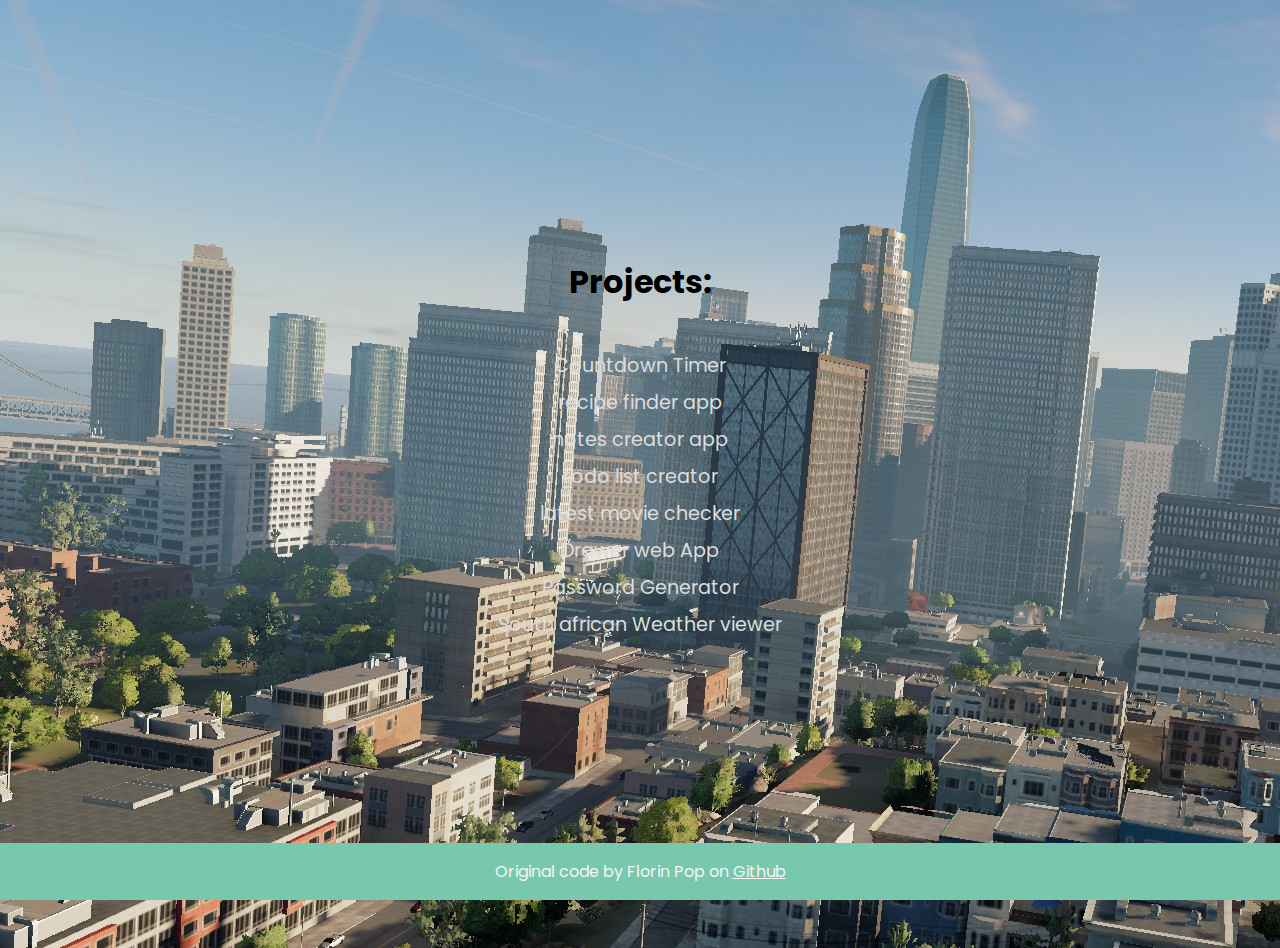
<file: index.html>
<!DOCTYPE html>
<html lang="en">
    <head>
        <meta charset="UTF-8" />
        <meta name="viewport" content="width=device-width, initial-scale=1.0" />
        <title>My own versions of the 10 Projects in 10 Hours</title>
        <link rel="stylesheet" href="style.css" />
    </head>
    <body>
        <h1>Projects:</h1>
        <ul>
            <li>
                <a target="_blank" href="countdown-timer/index.html"
                    >Countdown Timer</a
                >
            </li>
            <li>
                <a target="_blank" href="recipe finder app/index.html">recipe finder app</a>
            </li>
            <li>
                <a target="_blank" href="notes creator app/index.html">notes creator app</a>
            </li>
            <li><a target="_blank" href="todo list creator/index.html">todo list creator</a></li>
            <li>
                <a target="_blank" href="latest movie checker/index.html">latest movie checker</a>
            </li>
            <li>
                <a target="_blank" href="Drawer web App/index.html">Drawer web App</a>
            </li>
            <li>
                <a target="_blank" href="auto password-generator/index.html"
                    >Password Generator</a
                >
            </li>
            <li>
                <a target="_blank" href="South african Weather viewer/index.html">South african Weather viewer</a>
            </li>
        </ul>

        <footer>
            Original code by Florin Pop on
            <a
                target="_blank"
                href="https://github.com/florinpop17/10-projects-10-hours"
                >Github</a
            >
        </footer>
    </body>
</html>
</file>
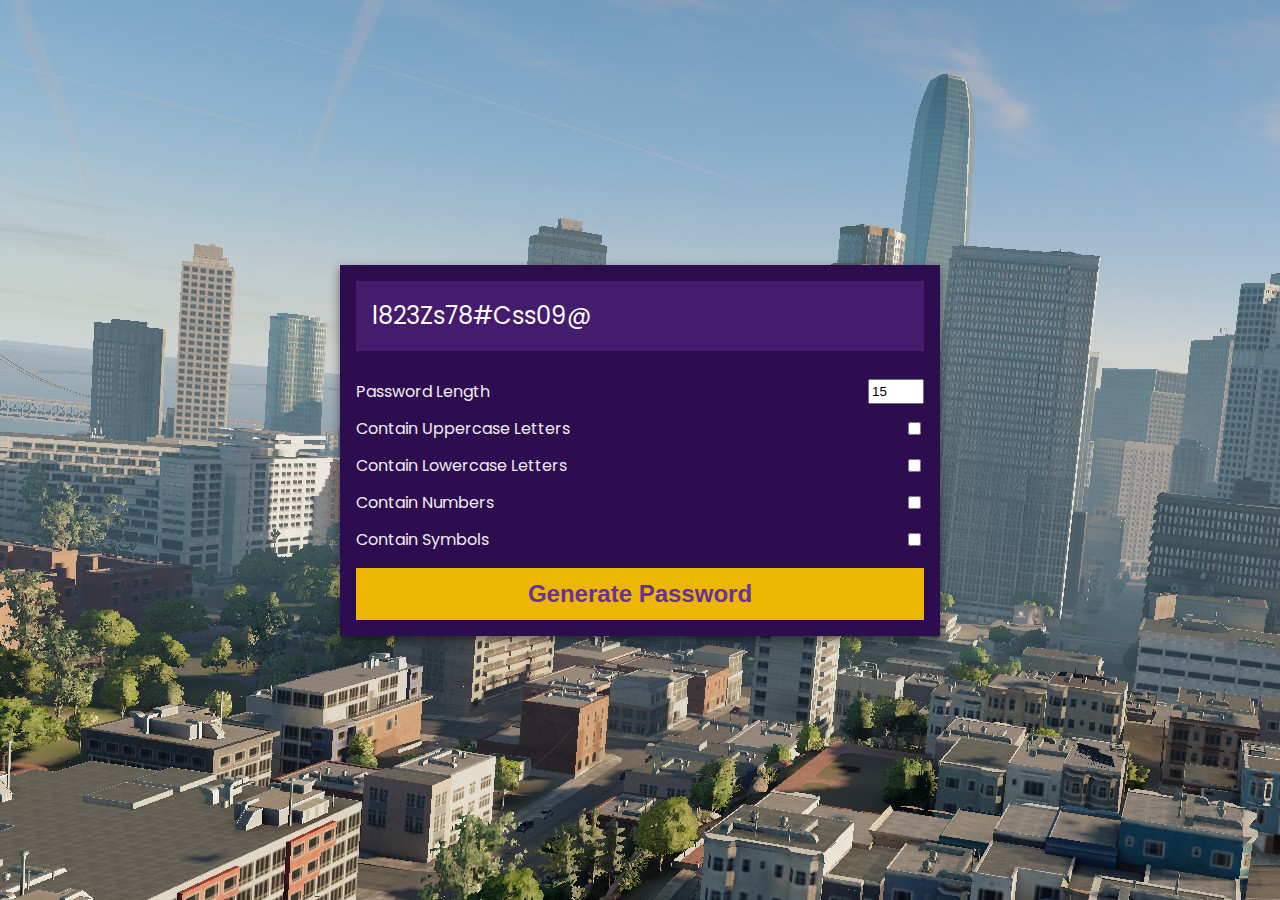
<file: auto password-generator/index.html>
<!DOCTYPE html>
<html lang="en">
    <head>
        <meta charset="UTF-8" />
        <meta name="viewport" content="width=device-width, initial-scale=1.0" />
        <title>Password Generator</title>
        <link rel="stylesheet" href="style.css" />
        <script src="script.js" defer></script>
    </head>
    <body>
        <div class="pw-container">
            <div class="pw-header">
                <div class="pw">
                    <span id="pw">l823Zs78#Css09@</span>
                    <button id="copy">Copy</button>
                </div>
            </div>
            <div class="pw-body">
                <div class="form-control">
                    <label for="len">Password Length</label>
                    <input id="len" value="15" type="number" min="2" max="30" />
                </div>
                <div class="form-control">
                    <label for="upper">Contain Uppercase Letters</label>
                    <input id="upper" type="checkbox" />
                </div>
                <div class="form-control">
                    <label for="lower">Contain Lowercase Letters</label>
                    <input id="lower" type="checkbox" />
                </div>
                <div class="form-control">
                    <label for="number">Contain Numbers</label>
                    <input id="number" type="checkbox" />
                </div>
                <div class="form-control">
                    <label for="symbol">Contain Symbols</label>
                    <input id="symbol" type="checkbox" />
                </div>
                <button class="generate" id="generate">
                    Generate Password
                </button>
            </div>
        </div>
    </body>
</html>
</file>
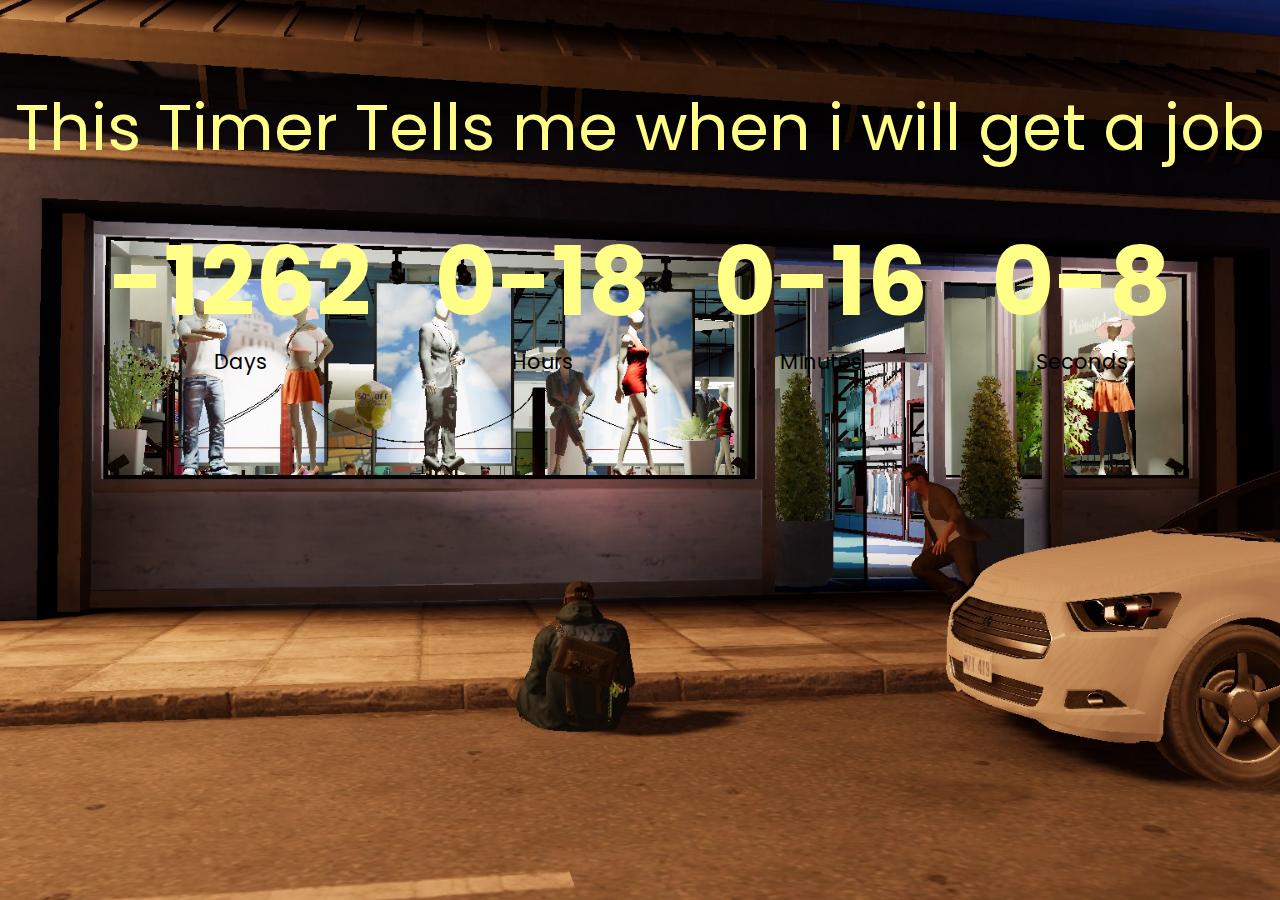
<file: countdown-timer/index.html>
<!DOCTYPE html>
<html lang="en">
    <head>
        <meta charset="UTF-8" />
        <meta name="viewport" content="width=device-width, initial-scale=1.0" />
        <title>Timer Countdown</title>
        <link rel="stylesheet" href="style.css" />
        <script src="script.js" defer></script>
    </head>
    <body>
        <h1>This Timer Tells me when i will get a job</h1>
		
		<div class="counter-container">
			<div class="counter-el days-c">
				<p class="big-text" id="days">0</p>
				<span>Days</span>
			</div>
			
			<div class="counter-el hours-c">
				<p class="big-text" id="hours">0</p>
				<span>Hours</span>
			</div>
			
			<div class="counter-el minutes-c">
				<p class="big-text" id="minutes">0</p>
				<span>Minutes</span>
			</div>
			
			<div class="counter-el seconds-c">
				<p class="big-text" id="seconds">0</p>
				<span>Seconds</span>
			</div>
		</div>
    </body>
</html>
</file>
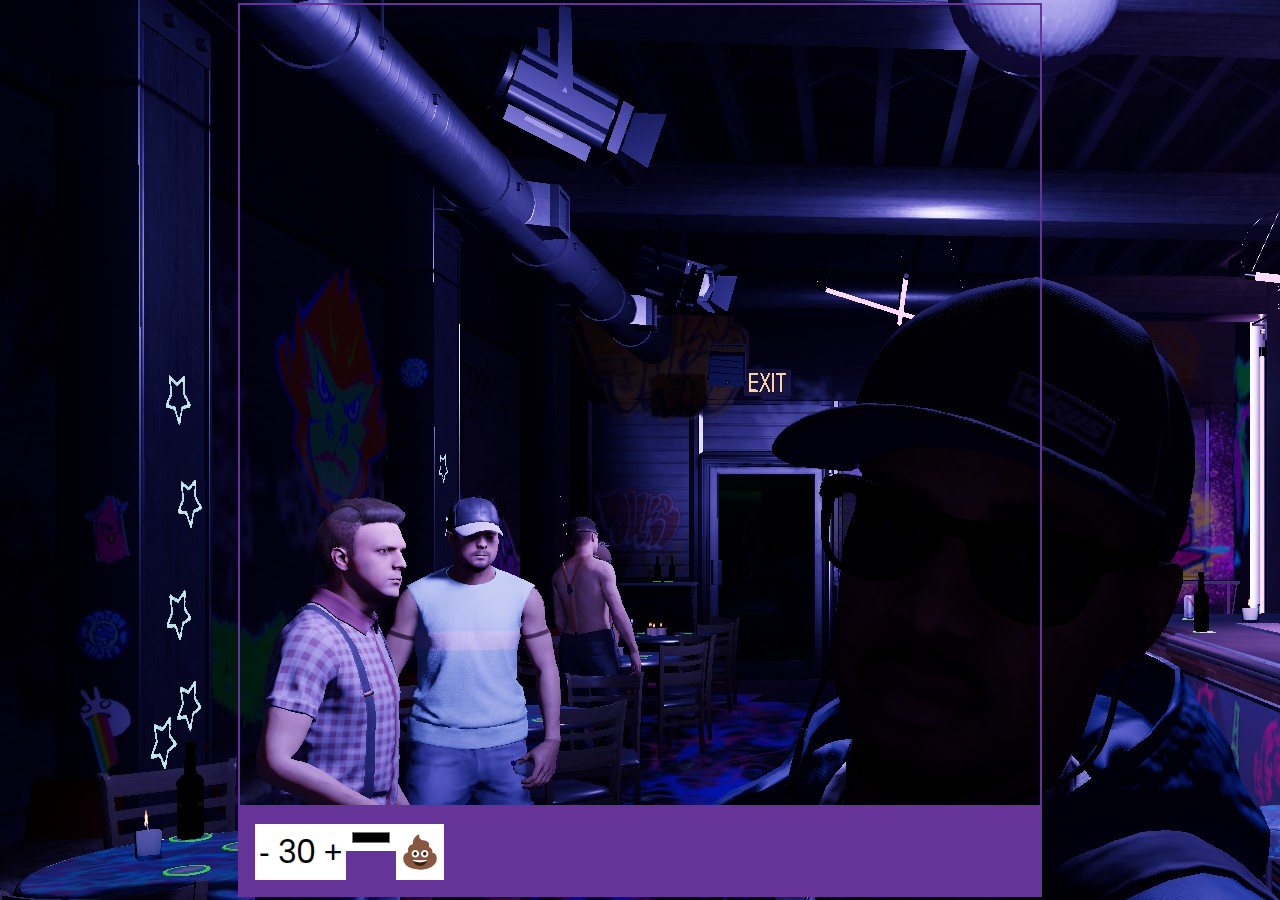
<file: Drawer web App/index.html>
<!DOCTYPE html>
<html lang="en">
    <head>
        <meta charset="UTF-8" />
        <meta name="viewport" content="width=device-width, initial-scale=1.0" />
        <title>The drawing web application</title>
        <link rel="stylesheet" href="style.css" />
        <script src="script.js" defer></script>
    </head>
    <body>
        <canvas id="canvas" width="800" height="800"></canvas>
		<div class="toolbox">
			<button id="decrease">-</button>
			<span id="size">30</span>
			<button id="increase">+</button>
			<input type="color" id="color" />
			<button id="clear">💩</button>
		</div>
    </body>
</html>
</file>
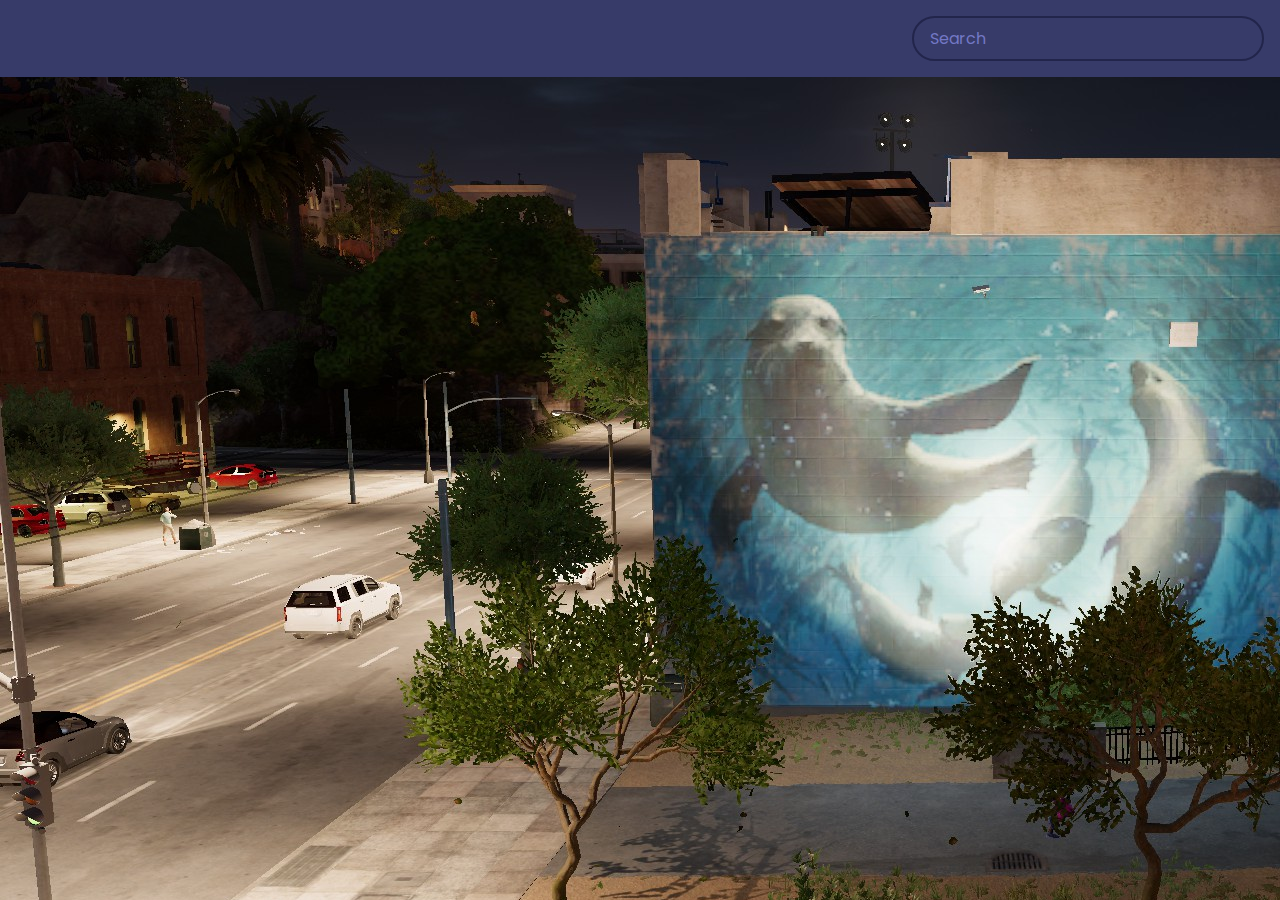
<file: latest movie checker/index.html>
<!DOCTYPE html>
<html lang="en">
    <head>
        <meta charset="UTF-8" />
        <meta name="viewport" content="width=device-width, initial-scale=1.0" />
        <title>Movie App</title>
        <link rel="stylesheet" href="style.css" />
        <script src="script.js" defer></script>
    </head>
    <body>
        <header>
            <form id="form">
                <input
                    type="text"
                    id="search"
                    placeholder="Search"
                    class="search"
                />
            </form>
        </header>
        <main id="main"></main>
    </body>
</html>
</file>
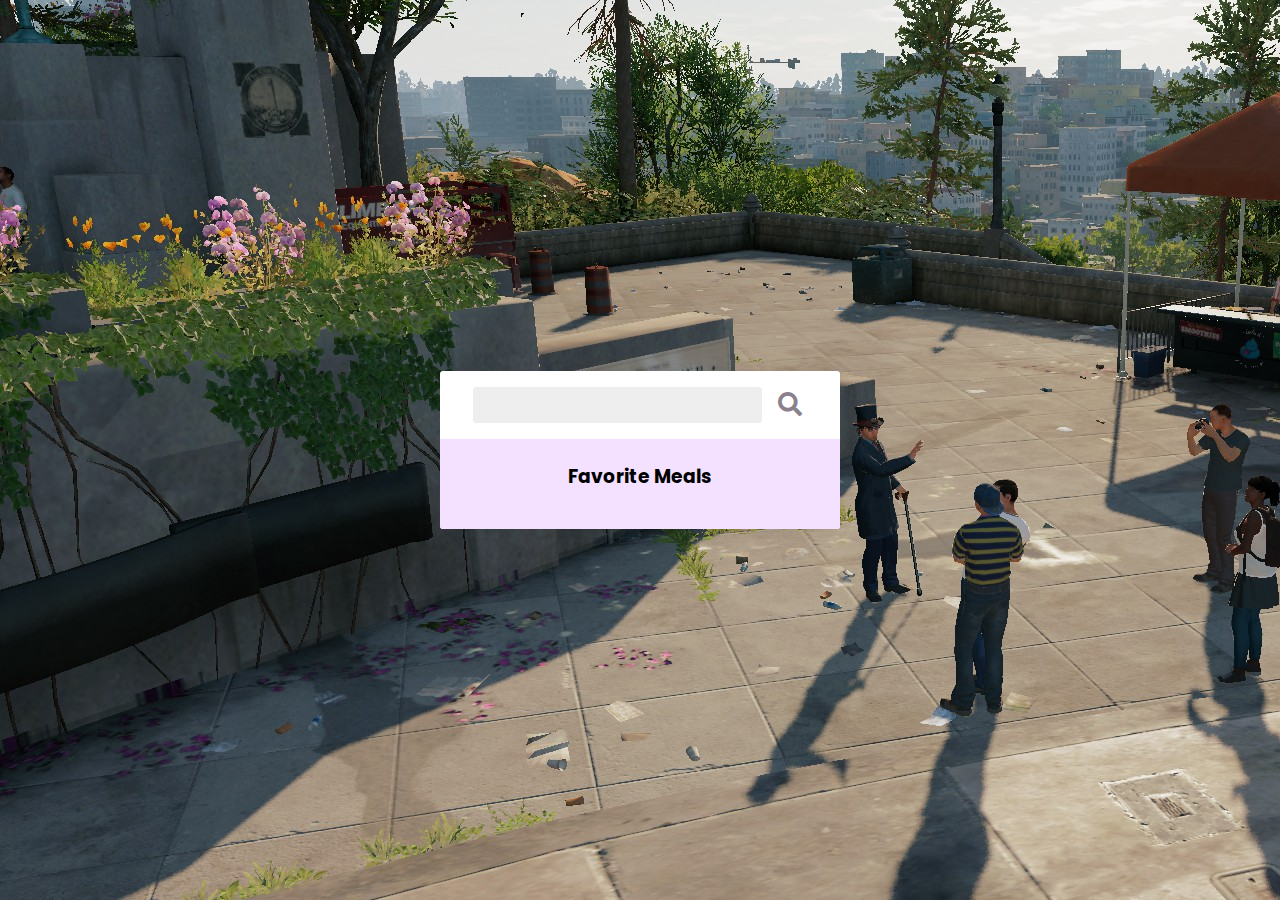
<file: recipe finder app/index.html>
<!DOCTYPE html>
<html lang="en">
    <head>
        <meta charset="UTF-8" />
        <meta name="viewport" content="width=device-width, initial-scale=1.0" />
        <title>Recipes App</title>
        <link
            rel="stylesheet"
            href="https://cdnjs.cloudflare.com/ajax/libs/font-awesome/5.14.0/css/all.min.css"
        />
        <link rel="stylesheet" href="style.css" />
        <script src="script.js" defer></script>
    </head>
    <body>
        <div class="mobile-container">
            <header>
                <input type="text" id="search-term" />
                <button id="search"><i class="fas fa-search"></i></button>
            </header>
            <div class="fav-container">
                <h3>Favorite Meals</h3>
                <ul class="fav-meals" id="fav-meals"></ul>
            </div>
            <div class="meals" id="meals"></div>
        </div>

        <div class="popup-container hidden" id="meal-popup">
            <div class="popup">
                <button id="close-popup" class="close-popup">
                    <i class="fas fa-times"></i>
                </button>
                <div class="meal-info" id="meal-info"></div>
            </div>
        </div>
    </body>
</html>
</file>
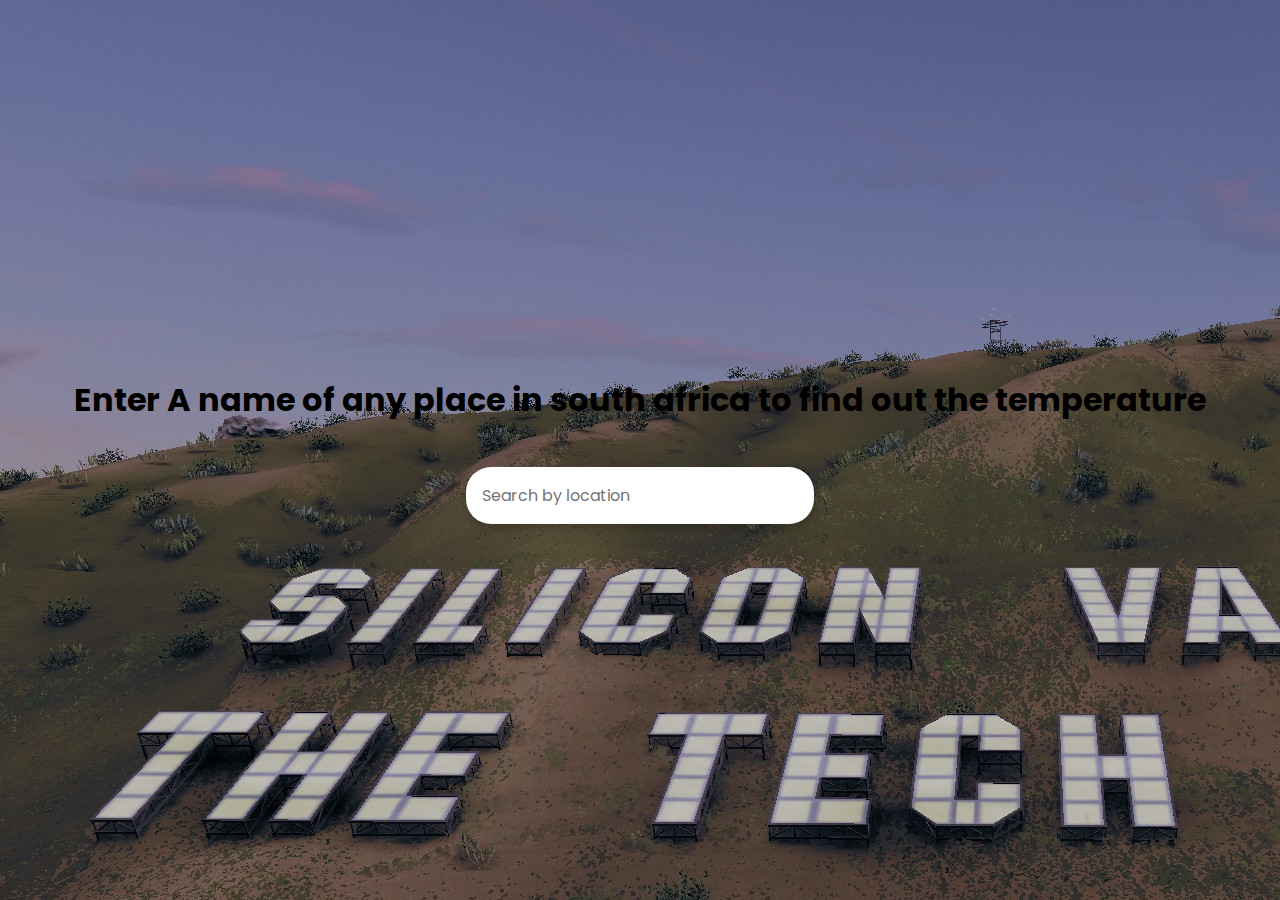
<file: South african Weather viewer/index.html>
<!DOCTYPE html>
<html lang="en">
    <head>
        <meta charset="UTF-8" />
        <meta name="viewport" content="width=device-width, initial-scale=1.0" />
        <title>Weather App</title>
        <link rel="stylesheet" href="style.css" />
        <script src="script.js" defer></script>
    </head>
    <body>
	<h1>Enter A name of any place in south africa to find out the temperature<h1>
        <form id="form">
            <input
                type="text"
                id="search"
                placeholder="Search by location"
                autocomplete="off"
            />
        </form>
        <main id="main"></main>
    </body>
</html>
</file>
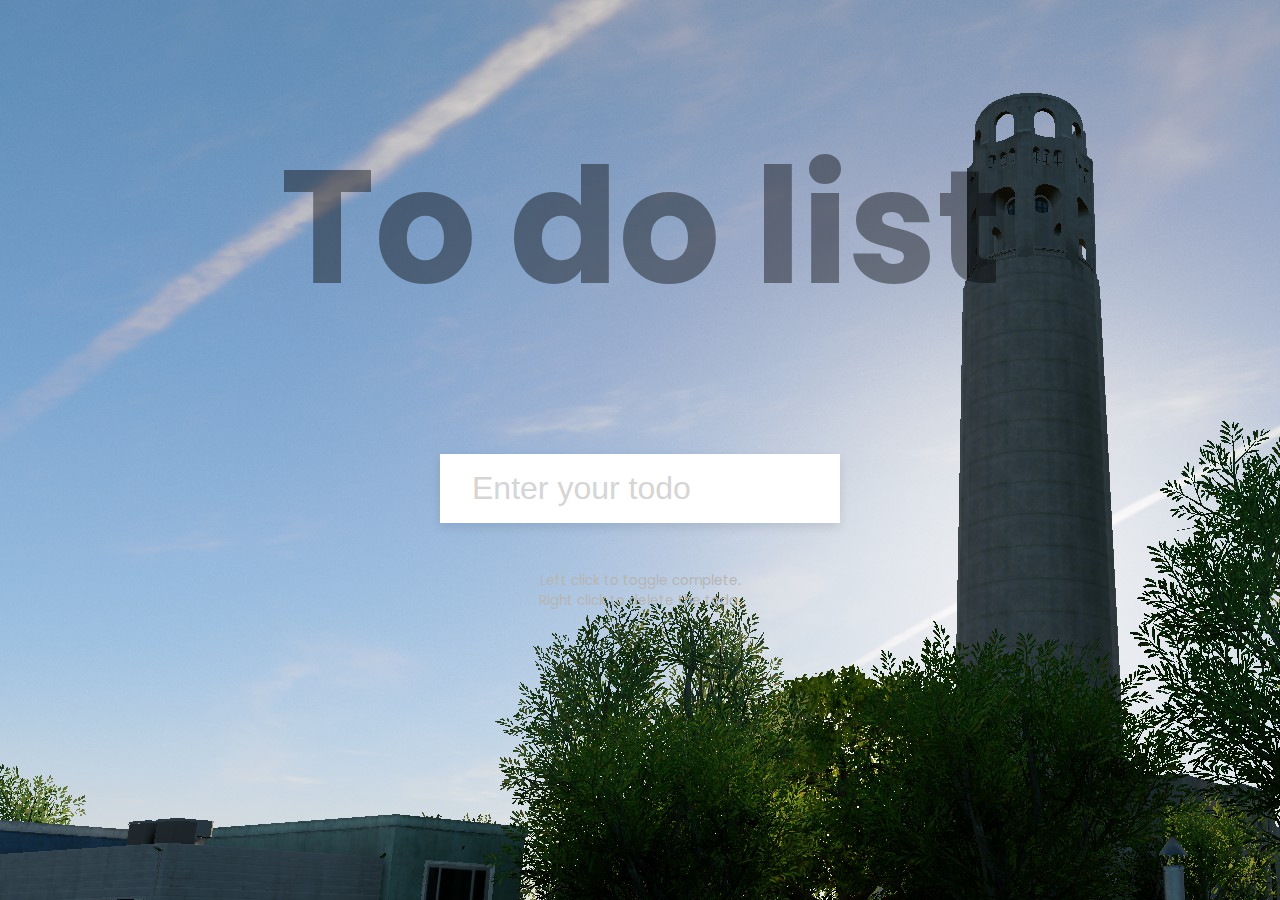
<file: todo list creator/index.html>
<!DOCTYPE html>
<html lang="en">
    <head>
        <meta charset="UTF-8" />
        <meta name="viewport" content="width=device-width, initial-scale=1.0" />
        <title>ToDo App</title>
        <link rel="stylesheet" href="style.css" />
        <script src="script.js" defer></script>
    </head>
    <body>
        <h1>To do list</h1>
        <form id="form">
            <input
                type="text"
                id="input"
                class="input"
                placeholder="Enter your todo"
                autocomplete="off"
            />
            <ul class="todos" id="todos"></ul>
        </form>
        <small
            >Left click to toggle complete. <br />Right click to delete the
            todo.</small
        >
    </body>
</html>
</file>
<file: style.css>
@import url("https://fonts.googleapis.com/css2?family=Poppins:wght@200;400;600&display=swap");

* {
    box-sizing: border-box;
}

body {
    background-image: url('bg.jpg');
    display: flex;
    flex-direction: column;
    align-items: center;
    justify-content: center;
    font-family: "Poppins", sans-serif;
    margin: 0 0 3rem;
    min-height: 100vh;
}

h3 {
    color: #fff;
    font-size: 1.8rem;
    margin-bottom: 0;
}

ul {
    list-style-type: none;
    padding: 0;
}

li {
    margin: 0.5rem 0;
    text-align: center;
}

li a {
    color: #ddd;
    font-size: 1.2rem;
    text-decoration: none;
}

footer {
    background-color: rgb(119, 200, 173);
    color: #f5f5f5;
    padding: 1rem;
    text-align: center;
    position: fixed;
    bottom: 0;
    width: 100%;
}

footer a {
    color: #f5f5f5;
}
</file>
<file: auto password-generator/style.css>
@import url("https://fonts.googleapis.com/css2?family=Poppins:wght@200;400;600&display=swap");

* {
    box-sizing: border-box;
}

body {
    background-image: url('bg.jpg');
    color: white;
    display: flex;
    align-items: center;
    justify-content: center;
    font-family: "Poppins", sans-serif;
    margin: 0;
    min-height: 100vh;
}

.pw-container {
    background-color: rgb(46, 12, 80);
    box-shadow: 0 4px 10px rgba(0, 0, 0, 0.5);
    min-width: 600px;
}

.pw-header {
    padding: 1rem;
}

.pw {
    background-color: rgb(69, 28, 109);
    display: flex;
    font-size: 1.5rem;
    align-items: center;
    height: 70px;
    width: 100%;
    position: relative;
    padding: 1rem;
    overflow: auto;
}

.pw button {
    background-color: white;
    border: none;
    color: rgb(29, 2, 56);
    cursor: pointer;
    font-family: inherit;
    font-weight: bold;
    padding: 0.25rem;
    position: absolute;
    top: 0;
    right: 0;
    transform: translate(0, 20%);
    transition: opacity 0.2s ease, transform 0.2s ease;
    opacity: 0;
}

.pw:hover button {
    opacity: 1;
    transform: translate(0, 0%);
}

.pw-body {
    padding: 0 1rem 1rem;
}

.form-control {
    color: #eee;
    display: flex;
    justify-content: space-between;
    margin: 0.75rem 0;
}

.generate {
    background-color: #ecb602;
    border: none;
    color: rebeccapurple;
    cursor: pointer;
    display: block;
    font-size: 1.5rem;
    font-weight: bold;
    padding: 0.75rem;
    margin-top: 1rem;
    width: 100%;
}
</file>
<file: countdown-timer/style.css>
@import url("https://fonts.googleapis.com/css2?family=Poppins:wght@200;400;600&display=swap");

* {
    box-sizing: border-box;
}

body {
	background-image: url("./LiveManicans.jpg");
	background-size: cover;
	background-position: center center;
	display: flex;
	flex-direction: column;
	align-items: center;
	min-height: 100vh;
    font-family: "Poppins", sans-serif;
    margin: 0;
}

h1 {
	font-weight: normal;
	font-size: 4rem;
	color: #FFFF88;
	margin-top: 5rem;
}

.counter-container {
	display: flex;
	flex-wrap: wrap;
	justify-content: center;
}

.big-text {
	color: #FFFF88;
	font-size: 6rem;
	font-weight: bold;
	line-height: 1;
	margin: 1rem 2rem;
}

.counter-el {
	text-align: center;
}

.counter-el span{
	font-size: 1.3rem;
}
</file>
<file: Drawer web App/style.css>
@import url("https://fonts.googleapis.com/css2?family=Poppins:wght@200;400;600&display=swap");

* {
    box-sizing: border-box;
}

body {
	background-image: url('bg.jpg');
	display: flex;
	flex-direction: column;
	align-items: center;
	justify-content: center;
    font-family: "Poppins", sans-serif;
    margin: 0;
	min-height: 100vh;
}

canvas {
	border: 2px solid rebeccapurple;
}

.toolbox {
	background-color: rebeccapurple;
	border: 1px solid rebeccapurple;
	display: flex;
	padding: 1rem;
	width: 804px;
}

.toolbox > * {
	background-color: #ffffff;
	border: none;
	display: inline-flex;
	align-items: center;
	justify-content: center;
	font-size: 2rem;
	padding: 0.25rem;
}
</file>
<file: latest movie checker/style.css>
@import url("https://fonts.googleapis.com/css2?family=Poppins:wght@200;400;600&display=swap");

* {
    box-sizing: border-box;
}

body {
    background-image: url('bg.jpg');
    font-family: "Poppins", sans-serif;
    margin: 0;
}

header {
    background-color: #373b69;
    display: flex;
    justify-content: flex-end;
    padding: 1rem;
}

.search {
    background-color: transparent;
    border: 2px solid #22254b;
    border-radius: 50px;
    color: #fff;
    font-family: inherit;
    font-size: 1rem;
    padding: 0.5rem 1rem;
}

.search::placeholder {
    color: #7378c5;
}

.search:focus {
    background-color: #22254b;
    outline: none;
}

main {
    display: flex;
    flex-wrap: wrap;
}

.movie {
    background-color: #373b69;
    border-radius: 3px;
    box-shadow: 0 4px 5px rgba(0, 0, 0, 0.2);
    overflow: hidden;
    position: relative;
    margin: 1rem;
    width: 300px;
}

.movie img {
    width: 100%;
}

.movie-info {
    color: #eee;
    display: flex;
    align-items: center;
    justify-content: space-between;
    padding: 0.5rem 1rem 1rem;
    letter-spacing: 0.5px;
}

.movie-info h3 {
    margin: 0;
}

.movie-info span {
    background-color: #22254b;
    border-radius: 3px;
    font-weight: bold;
    padding: 0.25rem 0.5rem;
}
.movie-info span.green {
    color: rgb(39, 189, 39);
}

.movie-info span.orange {
    color: orange;
}

.movie-info span.red {
    color: rgb(189, 42, 42);
}

.overview {
    background-color: #fff;
    padding: 2rem;
    position: absolute;
    max-height: 100%;
    overflow: auto;
    left: 0;
    bottom: 0;
    right: 0;
    transform: translateY(101%);
    transition: transform 0.3s ease-in;
}

.overview h3 {
    margin-top: 0;
}

.movie:hover .overview {
    transform: translateY(0);
}
</file>
<file: recipe finder app/style.css>
@import url("https://fonts.googleapis.com/css2?family=Poppins:wght@200;400;600&display=swap");

* {
    box-sizing: border-box;
}

body {
    background-image: url('bg.jpg');
    display: flex;
    align-items: center;
    justify-content: center;
    font-family: "Poppins", sans-serif;
    margin: 0;
    min-height: 100vh;
}

img {
    max-width: 100%;
}

.mobile-container {
    background-color: #fff;
    box-shadow: 0 0 10px 2px #3333331a;
    border-radius: 3px;
    overflow: hidden;
    width: 400px;
}

header {
    display: flex;
    align-items: center;
    justify-content: center;
    padding: 1rem;
}

header input {
    background-color: #eee;
    border: none;
    border-radius: 3px;
    font-family: inherit;
    padding: 0.5rem 1rem;
}

header button {
    background-color: transparent;
    border: none;
    color: rgb(138, 129, 141);
    font-size: 1.5rem;
    margin-left: 10px;
}

.fav-container {
    background-color: rgb(243, 225, 255);
    padding: 0.25rem 1rem;
    text-align: center;
}

.fav-meals {
    display: flex;
    flex-wrap: wrap;
    justify-content: center;
    list-style-type: none;
    padding: 0;
}

.fav-meals li {
    cursor: pointer;
    position: relative;
    margin: 5px;
    width: 75px;
}

.fav-meals li .clear {
    background-color: transparent;
    border: none;
    cursor: pointer;
    opacity: 0;
    position: absolute;
    top: -0.5rem;
    right: -0.5rem;
    font-size: 1.2rem;
}

.fav-meals li:hover .clear {
    opacity: 1;
}

.fav-meals li img {
    border: 2px solid #ffffff;
    border-radius: 50%;
    box-shadow: 0 0 10px 2px #3333331a;
    object-fit: cover;
    height: 70px;
    width: 70px;
}

.fav-meals li span {
    display: inline-block;
    font-size: 0.9rem;
    white-space: nowrap;
    overflow: hidden;
    text-overflow: ellipsis;
    width: 75px;
}

.meal {
    border-radius: 3px;
    box-shadow: 0 0 10px 2px #3333331a;
    cursor: pointer;
    margin: 1.5rem;
    overflow: hidden;
}

.meal-header {
    position: relative;
}

.meal-header .random {
    position: absolute;
    top: 1rem;
    background-color: #fff;
    padding: 0.25rem 1rem;
    border-top-right-radius: 3px;
    border-bottom-right-radius: 3px;
}

.meal-header img {
    object-fit: cover;
    height: 250px;
    width: 100%;
}

.meal-body {
    display: flex;
    align-items: center;
    justify-content: space-between;
    padding: 1rem;
}

.meal-body h4 {
    margin: 0;
}

.meal-body .fav-btn {
    border: none;
    background-color: transparent;
    color: rgb(197, 188, 188);
    cursor: pointer;
    font-size: 1.2rem;
}

.meal-body .fav-btn.active {
    color: rebeccapurple;
}

.popup-container {
    background-color: rgba(0, 0, 0, 0.5);
    display: flex;
    align-items: center;
    justify-content: center;
    position: fixed;
    left: 0;
    right: 0;
    top: 0;
    bottom: 0;
}

.popup-container.hidden {
    opacity: 0;
    pointer-events: none;
}

.popup {
    background-color: #fff;
    border-radius: 5px;
    padding: 0 2rem;
    position: relative;
    overflow: auto;
    max-height: 100vh;
    max-width: 600px;
    width: 100%;
}

.popup .close-popup {
    background-color: transparent;
    border: none;
    cursor: pointer;
    font-size: 1.5rem;
    position: absolute;
    top: 1rem;
    right: 1rem;
}

.meal-info h1 {
    text-align: center;
}
</file>
<file: South african Weather viewer/style.css>
@import url("https://fonts.googleapis.com/css2?family=Poppins:wght@200;400;600&display=swap");

* {
    box-sizing: border-box;
}

body {
    background-image: url('bg.jpg');
    font-family: "Poppins", sans-serif;
    display: flex;
    flex-direction: column;
    align-items: center;
    justify-content: center;
    margin: 0;
    min-height: 100vh;
}

input {
    background-color: #fff;
    border: none;
    border-radius: 25px;
    box-shadow: 0 4px 10px rgba(0, 0, 0, 0.2);
    font-family: inherit;
    font-size: 1rem;
    padding: 1rem;
    min-width: 300px;
}

input:focus {
    outline: none;
}

.weather {
    font-size: 2rem;
    text-align: center;
}

.weather h2 {
    display: flex;
    align-items: center;
    margin-bottom: 0;
}
</file>
<file: todo list creator/style.css>
@import url("https://fonts.googleapis.com/css2?family=Poppins:wght@200;400;600&display=swap");

* {
    box-sizing: border-box;
}

body {
    background-image: url('bg.jpg');
    color: #444;
    display: flex;
    align-items: center;
    flex-direction: column;
    font-family: "Poppins", sans-serif;
    margin: 0;
    min-height: 100vh;
}

h1 {
    color: rgb(0, 0, 0);
    font-size: 10rem;
    text-align: center;
    opacity: 0.4;
}

form {
    box-shadow: 0 4px 10px rgba(0, 0, 0, 0.1);
    max-width: 100%;
    width: 400px;
}

.input {
    border: none;
    color: #444;
    font-size: 2rem;
    padding: 1rem 2rem;
    display: block;
    width: 100%;
}

.input::placeholder {
    color: #d5d5d5;
}

.todos {
    background-color: #fff;
    padding: 0;
    margin: 0;
    list-style-type: none;
}

.todos li {
    border-top: 1px solid #e5e5e5;
    cursor: pointer;
    font-size: 1.5rem;
    padding: 1rem 2rem;
}

.todos li.completed {
    color: #b6b6b6;
    text-decoration: line-through;
}

small {
    color: #b5b5b5;
    margin-top: 3rem;
    text-align: center;
}
</file>
